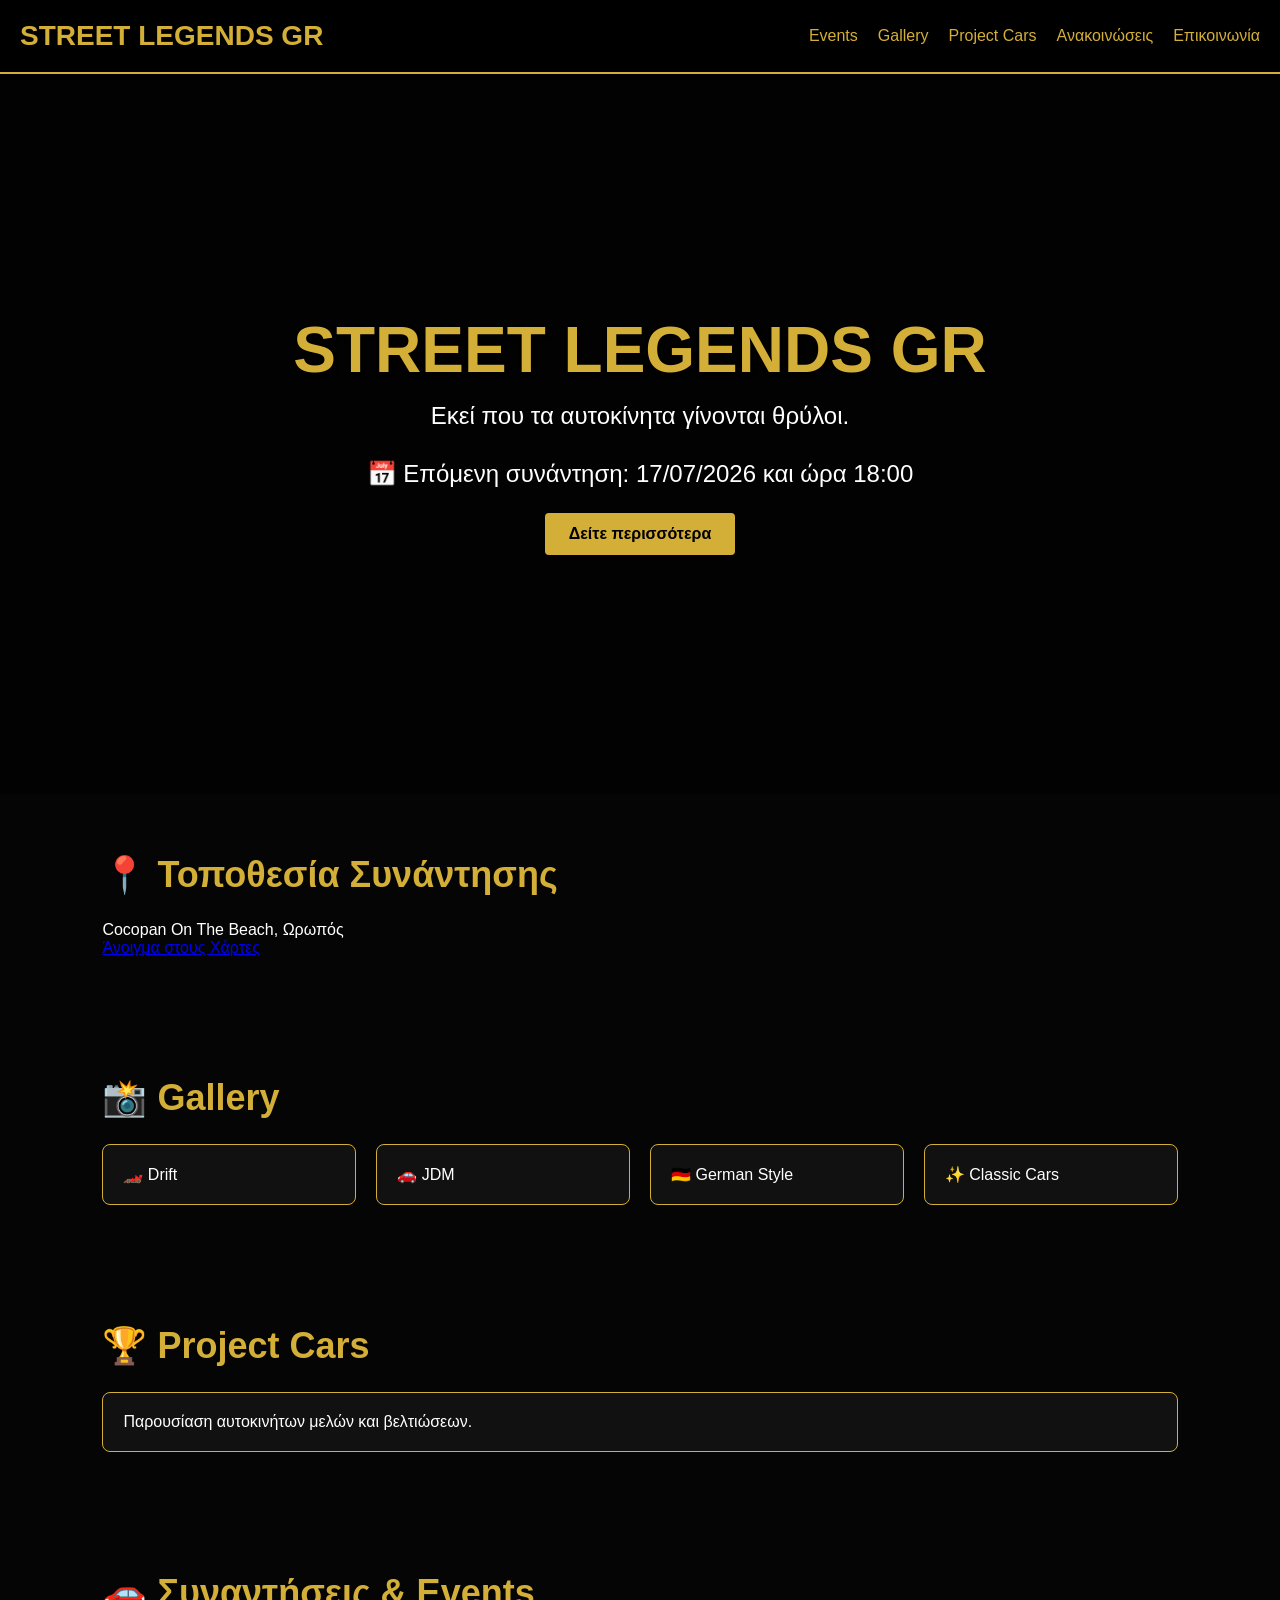
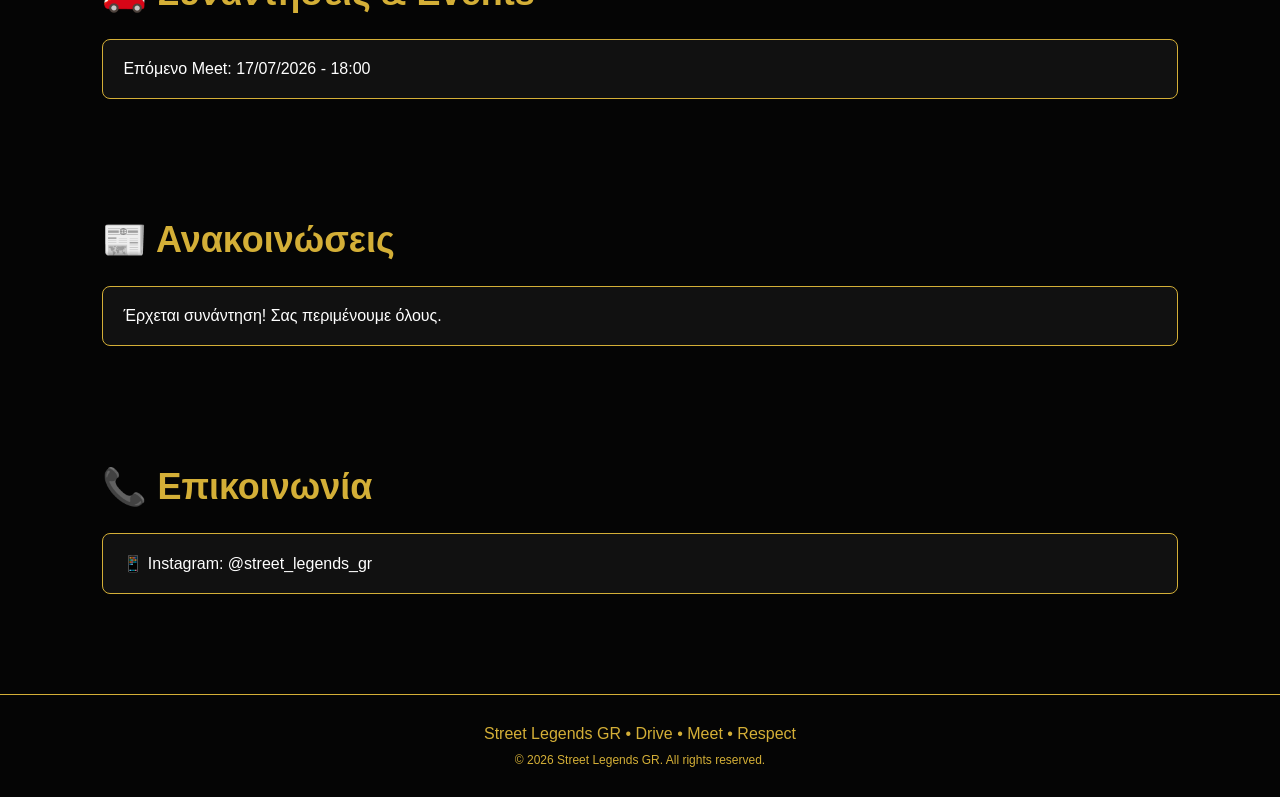
<file: index.html>
<!DOCTYPE html>
<html lang="el">
<head>
<meta charset="UTF-8">
<meta name="viewport" content="width=device-width, initial-scale=1.0">
<title>Street Legends GR</title>
<style>
*{margin:0;padding:0;box-sizing:border-box}
body{font-family:Arial,sans-serif;background:#050505;color:#fff}
header{background:#000;padding:20px;border-bottom:2px solid #d4af37;position:sticky;top:0;z-index:100}
nav{display:flex;justify-content:space-between;align-items:center}
.logo{color:#d4af37;font-size:28px;font-weight:bold}
nav ul{display:flex;gap:20px;list-style:none}
nav a{color:#d4af37;text-decoration:none;transition:0.3s}
nav a:hover{color:#fff;text-shadow:0 0 10px #d4af37}
.hero{height:80vh;background:linear-gradient(rgba(0,0,0,.65),rgba(0,0,0,.65)),url('https://images.unsplash.com/photo-1503376780353-7e6692767b70?q=80&w=1600&auto=format&fit=crop') center/cover;display:flex;flex-direction:column;justify-content:center;align-items:center;text-align:center}
.hero h1{font-size:64px;color:#d4af37;text-shadow:2px 2px 4px #000}
.hero p{font-size:24px;margin:15px 0;color:#fff}
.btn{display:inline-block;background:#d4af37;color:#000;padding:12px 24px;text-decoration:none;font-weight:bold;border-radius:4px;transition:0.3s;margin-top:10px}
.btn:hover{background:#fff;transform:scale(1.05)}
section{padding:60px 8%}
h2{color:#d4af37;margin-bottom:25px;font-size:36px}
.grid{display:grid;grid-template-columns:repeat(auto-fit,minmax(220px,1fr));gap:20px}
.card{border:1px solid #d4af37;padding:20px;border-radius:8px;background:#111;transition:0.3s;cursor:pointer}
.card:hover{background:#1a1a1a;transform:translateY(-5px);box-shadow:0 0 20px rgba(212,175,55,0.3)}
footer{text-align:center;padding:30px;border-top:1px solid #d4af37;color:#d4af37;margin-top:40px}
@media(max-width:768px){
  nav ul{flex-direction:column;gap:10px}
  .hero h1{font-size:42px}
  .hero p{font-size:18px}
}
</style>
</head>
<body>
<header>
<nav>
<div class="logo">STREET LEGENDS GR</div>
<ul>
<li><a href="#events">Events</a></li>
<li><a href="#gallery">Gallery</a></li>
<li><a href="#projects">Project Cars</a></li>
<li><a href="#news">Ανακοινώσεις</a></li>
<li><a href="#contact">Επικοινωνία</a></li>
</ul>
</nav>
</header>

<section class="hero">
<h1>STREET LEGENDS GR</h1>
<p>Εκεί που τα αυτοκίνητα γίνονται θρύλοι.</p>
<p>📅 Επόμενη συνάντηση: 17/07/2026 και ώρα 18:00</p>
<a class="btn" href="#events">Δείτε περισσότερα</a>
</section>
  <section class="location">
    <h2>📍 Τοποθεσία Συνάντησης</h2>
    <p>Cocopan On The Beach, Ωρωπός</p>

    <a href="https://maps.google.com/?q=Cocopan+On+The+Beach+Ωρωπός"
       target="_blank">
       Άνοιγμα στους Χάρτες
    </a>
  </section>
<section id="gallery">
<h2>📸 Gallery</h2>
<div class="grid">
<div class="card">🏎️ Drift</div>
<div class="card">🚗 JDM</div>
<div class="card">🇩🇪 German Style</div>
<div class="card">✨ Classic Cars</div>
</div>
</section>

<section id="projects">
<h2>🏆 Project Cars</h2>
<div class="card">Παρουσίαση αυτοκινήτων μελών και βελτιώσεων.</div>
</section>

<section id="events">
<h2>🚗 Συναντήσεις & Events</h2>
<div class="card">Επόμενο Meet: 17/07/2026 - 18:00</div>
</section>

<section id="news">
<h2>📰 Ανακοινώσεις</h2>
<div class="card">Έρχεται συνάντηση! Σας περιμένουμε όλους.</div>
</section>

<section id="contact">
<h2>📞 Επικοινωνία</h2>
<div class="card">📱 Instagram: @street_legends_gr</div>
</section>

<footer>
<p>Street Legends GR • Drive • Meet • Respect</p>
<p style="font-size:12px;margin-top:10px">© 2026 Street Legends GR. All rights reserved.</p>
</footer>
</body>
</html>
</file>
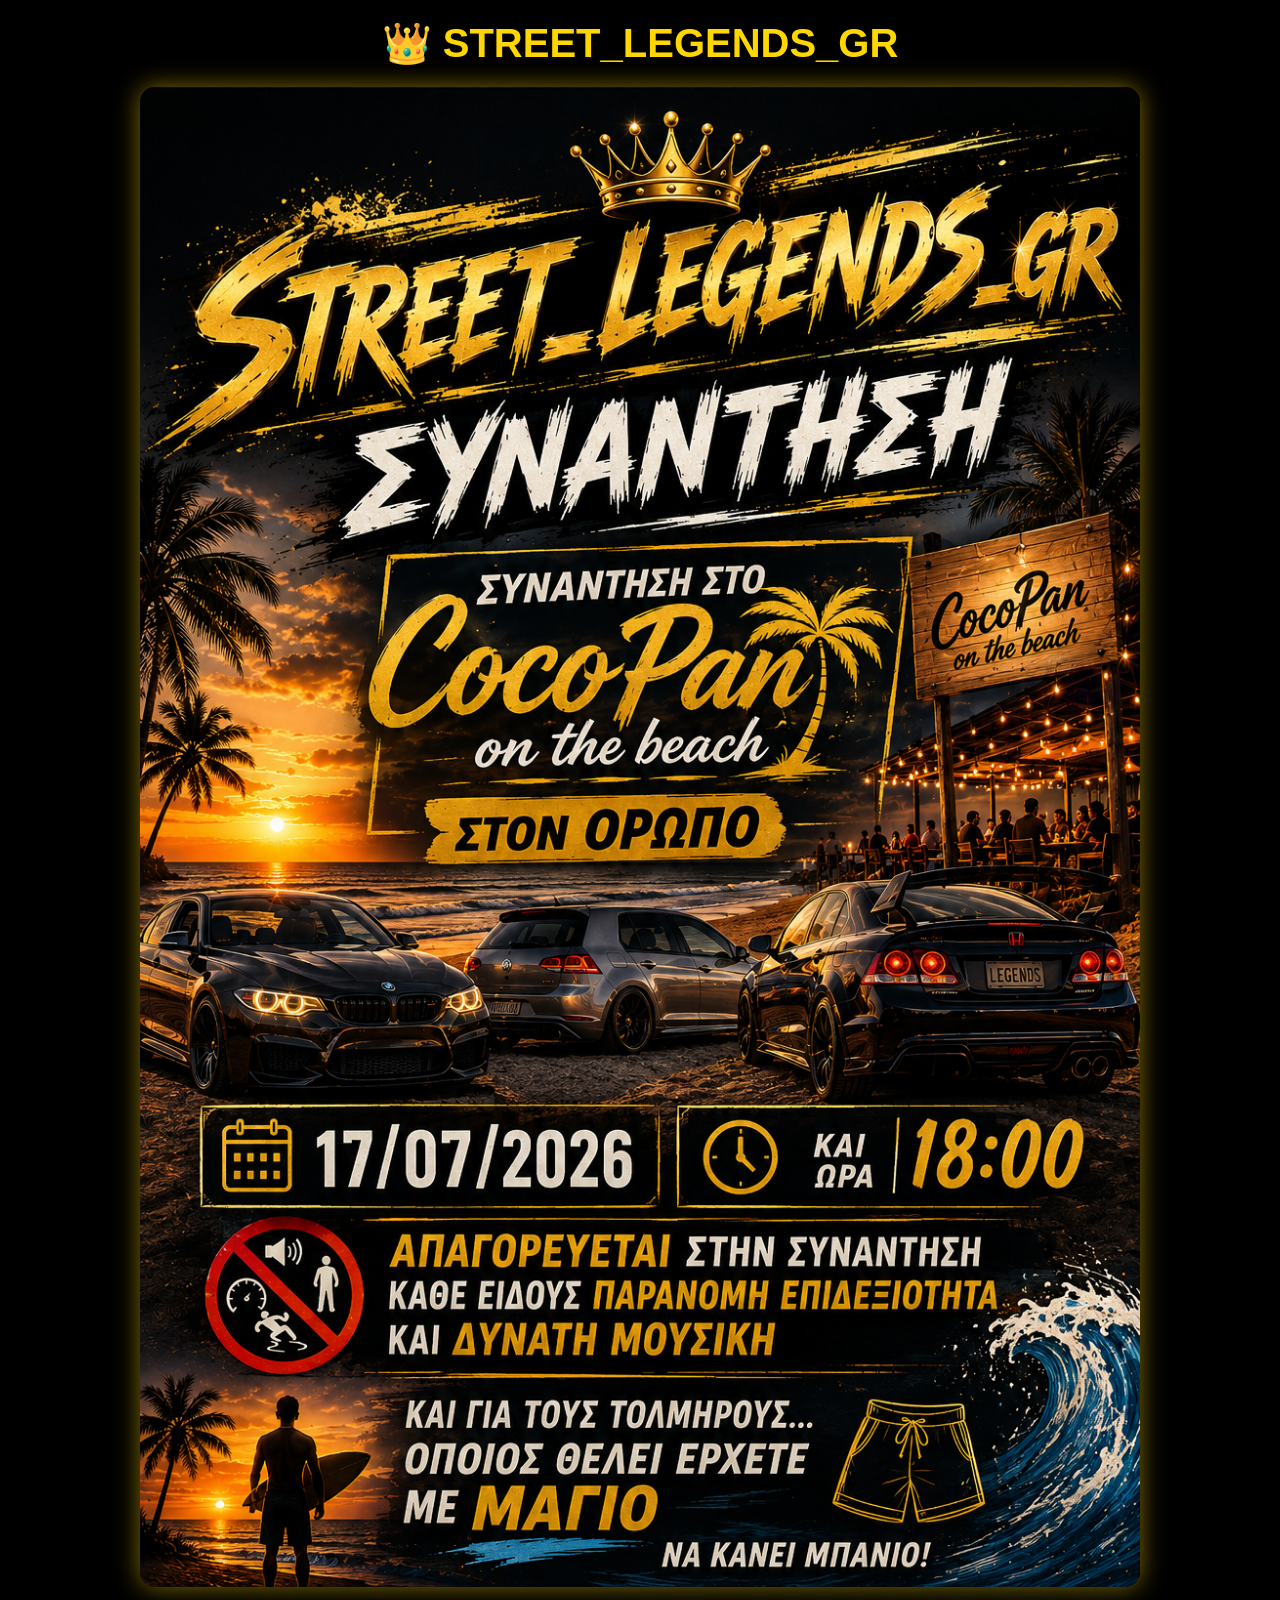
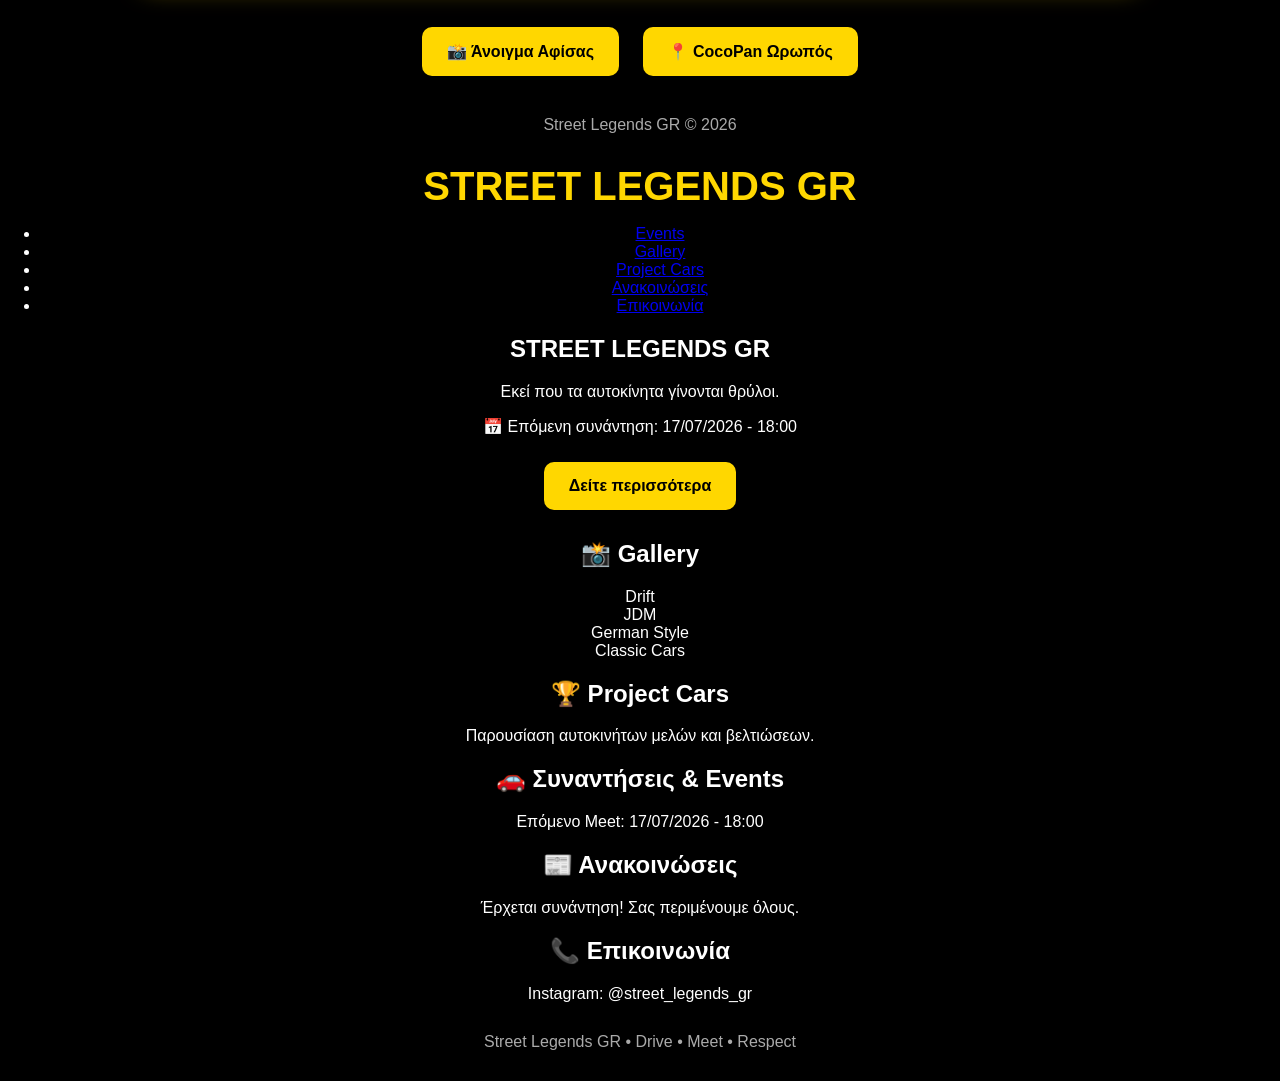
<file: Street_Legends_GR.html>
<!DOCTYPE html>
<html lang="el">
<head>
<meta charset="UTF-8">
<meta name="viewport" content="width=device-width, initial-scale=1.0">
<title>Street Legends GR</title>

<style>
body{
    margin:0;
    background:#000;
    color:white;
    font-family:Arial;
    text-align:center;
}

.logo{
    color:#FFD700;
    font-size:40px;
    font-weight:bold;
    margin-top:20px;
}

.poster{
    width:95%;
    max-width:1000px;
    border-radius:15px;
    margin:20px auto;
    display:block;
    box-shadow:0 0 25px rgba(255,215,0,.5);
}

.buttons{
    margin:30px;
}

.btn{
    display:inline-block;
    background:#FFD700;
    color:black;
    text-decoration:none;
    padding:15px 25px;
    margin:10px;
    border-radius:10px;
    font-weight:bold;
}

footer{
    margin:30px;
    color:#aaa;
}
</style>
</head>

<body>

<div class="logo">
👑 STREET_LEGENDS_GR
</div>

<img src="poster.png" class="poster">

<div class="buttons">

<a class="btn" href="poster.png" target="_blank">
📸 Άνοιγμα Αφίσας
</a>

<a class="btn"
href="https://maps.google.com/?q=CocoPan+on+the+beach+Ωρωπός"
target="_blank">
📍 CocoPan Ωρωπός
</a>

</div>

<footer>
Street Legends GR © 2026
</footer>

</body>
</html>
<div class="logo">STREET LEGENDS GR</div>
<ul>
<li><a href="#events">Events</a></li>
<li><a href="#gallery">Gallery</a></li>
<li><a href="#projects">Project Cars</a></li>
<li><a href="#news">Ανακοινώσεις</a></li>
<li><a href="#contact">Επικοινωνία</a></li>
</ul>
</nav>
</header>

<section class="hero">
<h1>STREET LEGENDS GR</h1>
<p>Εκεί που τα αυτοκίνητα γίνονται θρύλοι.</p>
<p>📅 Επόμενη συνάντηση: 17/07/2026 - 18:00</p>
<a class="btn" href="#events">Δείτε περισσότερα</a>
</section>

<section id="gallery">
<h2>📸 Gallery</h2>
<div class="grid">
<div class="card">Drift</div>
<div class="card">JDM</div>
<div class="card">German Style</div>
<div class="card">Classic Cars</div>
</div>
</section>

<section id="projects">
<h2>🏆 Project Cars</h2>
<div class="card">Παρουσίαση αυτοκινήτων μελών και βελτιώσεων.</div>
</section>

<section id="events">
<h2>🚗 Συναντήσεις & Events</h2>
<div class="card">Επόμενο Meet: 17/07/2026 - 18:00</div>
</section>

<section id="news">
<h2>📰 Ανακοινώσεις</h2>
<div class="card">Έρχεται συνάντηση! Σας περιμένουμε όλους.</div>
</section>

<section id="contact">
<h2>📞 Επικοινωνία</h2>
<div class="card">Instagram: @street_legends_gr</div>
</section>

<footer>
Street Legends GR • Drive • Meet • Respect
</footer>
</body>
</html>
</file>
